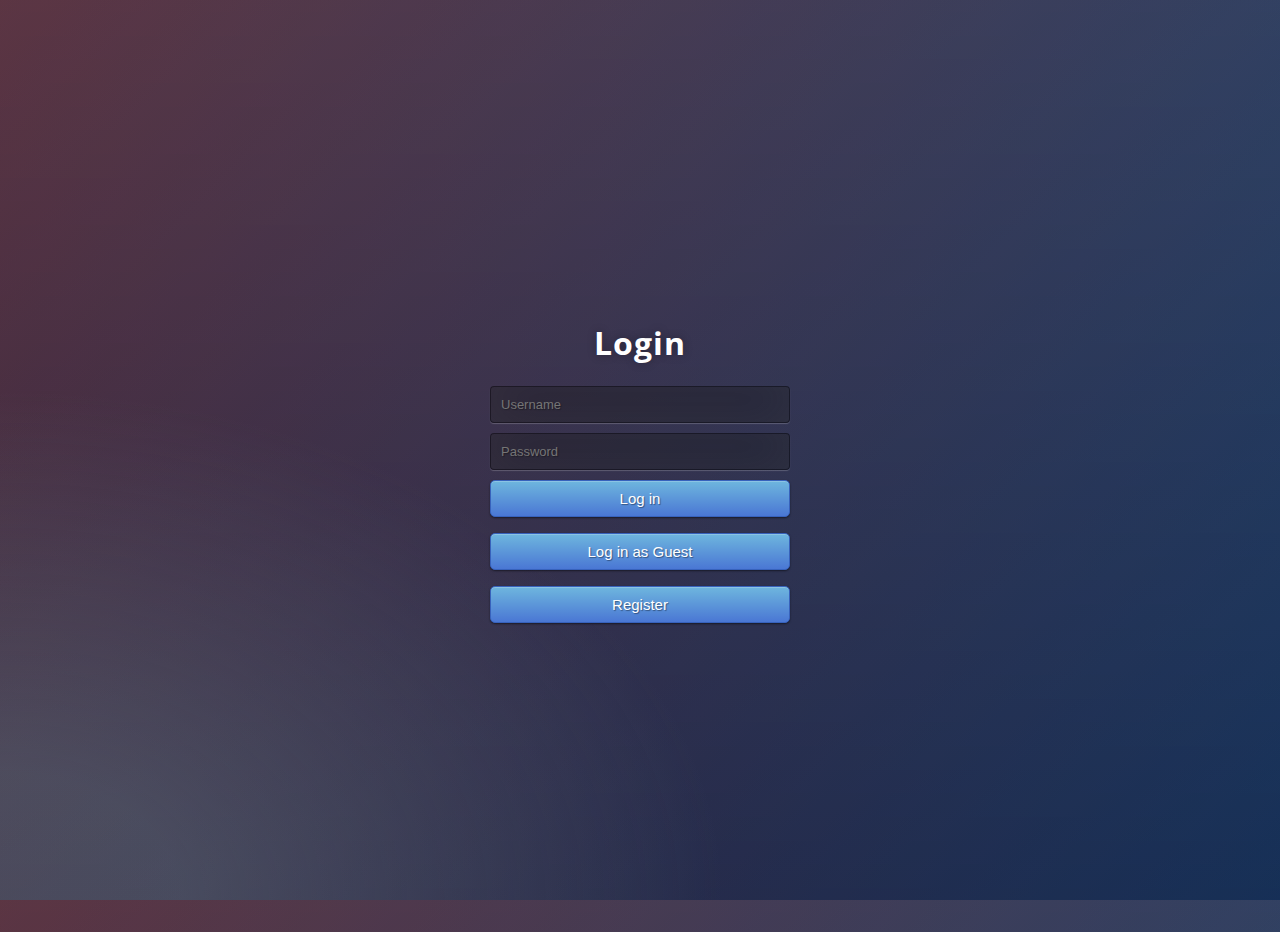
<file: index.html>
<html>

<head>
	<meta http-equiv="Content-Type" content="text/html; charset=utf-8" /> <!-- External css -->
	<link href="style_1.css" rel="stylesheet" />
	<title>LOGIN</title>
</head>

<body>

	<p>&nbsp;</p>
	<p>&nbsp;</p>
	<div class="login">

		<h1>Login</h1>
		<form name="login_form" method="post" action="checkLogin.php">
			<input type="text" name="userName" placeholder="Username" />
			<input type="password" name="passWord" placeholder="Password" />
			<button type="submit" class="btn btn-primary btn-block btn-large">Log in</button>
		</form>
		<form name="guest_form" method="get" action="checkLogin.php">
			<input type="hidden" name="guest" placeholder="Username" value="Guest" />
			<button type="submit" class="btn btn-primary btn-block btn-large">Log in as Guest</button>
		</form>
		<form name="reg_form" method="get" action="reg.php">
			<button type="submit" class="btn btn-primary btn-block btn-large">Register</button>
		</form>
	</div>

</body>

</html>
</file>
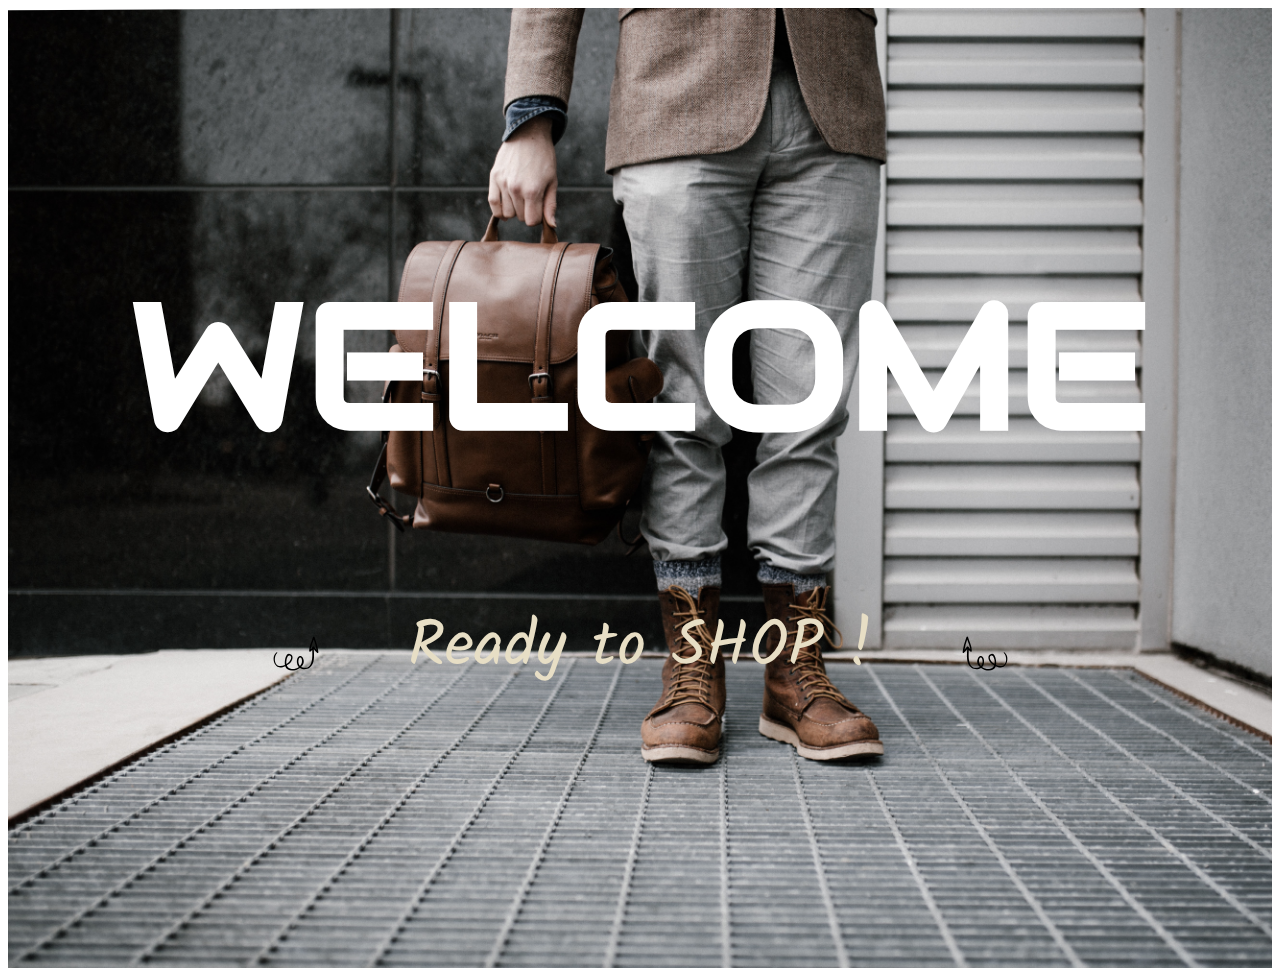
<file: home.html>
<html>
<link href='https://fonts.googleapis.com/css?family=Audiowide' rel='stylesheet' type='text/css'>
<link href='https://fonts.googleapis.com/css?family=Kalam' rel='stylesheet' type='text/css'>
<!-- Typography -->
<div class="asog">
	<h1 class="asog-r1">Welcome</h1>
	<h1 class="asog-r2"><a href="index.html">Ready to SHOP !</a></h1>
</div>

<style type="text/css">
	.asog {
		color: white;
		text-align: center;
		background-image: url(pic/header2.jpg);
		background-size: cover;
		background-color: black;
		line-height: 3em;
		padding-top: 9em;
		padding-bottom: 20%;

	}

	.asog-r1 {
		font-family: Audiowide, serif;
		text-transform: uppercase;
		font-size: 11em;
		font-weight: 700;
		line-height: 1.1em;
	}

	.asog-r2 {
		font-family: Kalam, serif;
		font-weight: 400;
		font-size: 4em;
		display: inline-block;
		position: relative;
		mix-blend-mode: normal;
	}

	.asog-r2:before,
	.asog-r2:after {
		background: url(pic/arrow1.svg) no-repeat center center/2.5em 0.7em;
		color: #E7DEC5;
		content: "";
		left: -3em;
		top: -0.3em;
		position: absolute;
		width: 2.5em;
		height: 1.5em;
	}

	.asog-r2:after {
		left: auto;
		right: -3em;
		color: #E7DEC5;
		-webkit-transform: scaleX(-1);
		transform: scaleX(-1);
	}

	a {
		color: #E7DEC5;
	}

	a:link {
		text-decoration: none;
	}

	a:visited {
		text-decoration: none;

	}

	a:hover {
		text-decoration: underline;
		color: #EF9121;
		font-style: italic;
	}

	a:active {
		text-decoration: underline;
	}
</style>

</html>
</file>
<file: style_1.css>
@import url(https://fonts.googleapis.com/css?family=Open+Sans);

.btn {
  display: inline-block;
  *display: inline;
  *zoom: 1;
  padding: 4px 10px 4px;
  margin-bottom: 0;
  font-size: 13px;
  line-height: 18px;
  color: #333333;
  text-align: center;
  text-shadow: 0 1px 1px rgba(255, 255, 255, 0.75);
  vertical-align: middle;
  background-color: #f5f5f5;
  background-image: -moz-linear-gradient(top, #ffffff, #e6e6e6);
  background-image: -ms-linear-gradient(top, #ffffff, #e6e6e6);
  background-image: -webkit-gradient(linear, 0 0, 0 100%, from(#ffffff), to(#e6e6e6));
  background-image: -webkit-linear-gradient(top, #ffffff, #e6e6e6);
  background-image: -o-linear-gradient(top, #ffffff, #e6e6e6);
  background-image: linear-gradient(top, #ffffff, #e6e6e6);
  background-repeat: repeat-x;
  filter: progid:dximagetransform.microsoft.gradient(startColorstr=#ffffff, endColorstr=#e6e6e6, GradientType=0);
  border-color: #e6e6e6 #e6e6e6 #e6e6e6;
  border-color: rgba(0, 0, 0, 0.1) rgba(0, 0, 0, 0.1) rgba(0, 0, 0, 0.25);
  border: 1px solid #e6e6e6;
  -webkit-border-radius: 4px;
  -moz-border-radius: 4px;
  border-radius: 4px;
  -webkit-box-shadow: inset 0 1px 0 rgba(255, 255, 255, 0.2), 0 1px 2px rgba(0, 0, 0, 0.05);
  -moz-box-shadow: inset 0 1px 0 rgba(255, 255, 255, 0.2), 0 1px 2px rgba(0, 0, 0, 0.05);
  box-shadow: inset 0 1px 0 rgba(255, 255, 255, 0.2), 0 1px 2px rgba(0, 0, 0, 0.05);
  cursor: pointer;
  *margin-left: .3em;
}

.btn:hover,
.btn:active,
.btn.active,
.btn.disabled,
.btn[disabled] {
  background-color: #e6e6e6;
}

.btn-large {
  padding: 9px 14px;
  font-size: 15px;
  line-height: normal;
  -webkit-border-radius: 5px;
  -moz-border-radius: 5px;
  border-radius: 5px;
}

.btn:hover {
  color: #333333;
  text-decoration: none;
  background-color: #e6e6e6;
  background-position: 0 -15px;
  -webkit-transition: background-position 0.1s linear;
  -moz-transition: background-position 0.1s linear;
  -ms-transition: background-position 0.1s linear;
  -o-transition: background-position 0.1s linear;
  transition: background-position 0.1s linear;
}

.btn-primary,
.btn-primary:hover {
  text-shadow: 0 -1px 0 rgba(0, 0, 0, 0.25);
  color: #ffffff;
}

.btn-primary.active {
  color: rgba(255, 255, 255, 0.75);
}

.btn-primary {
  background-color: #4a77d4;
  background-image: -moz-linear-gradient(top, #6eb6de, #4a77d4);
  background-image: -ms-linear-gradient(top, #6eb6de, #4a77d4);
  background-image: -webkit-gradient(linear, 0 0, 0 100%, from(#6eb6de), to(#4a77d4));
  background-image: -webkit-linear-gradient(top, #6eb6de, #4a77d4);
  background-image: -o-linear-gradient(top, #6eb6de, #4a77d4);
  background-image: linear-gradient(top, #6eb6de, #4a77d4);
  background-repeat: repeat-x;
  filter: progid:dximagetransform.microsoft.gradient(startColorstr=#6eb6de, endColorstr=#4a77d4, GradientType=0);
  border: 1px solid #3762bc;
  text-shadow: 1px 1px 1px rgba(0, 0, 0, 0.4);
  box-shadow: inset 0 1px 0 rgba(255, 255, 255, 0.2), 0 1px 2px rgba(0, 0, 0, 0.5);
}

.btn-primary:hover,
.btn-primary:active,
.btn-primary.active,
.btn-primary.disabled,
.btn-primary[disabled] {
  filter: none;
  background-color: #4a77d4;
}

.btn-block {
  width: 100%;
  display: block;
}

* {
  -webkit-box-sizing: border-box;
  -moz-box-sizing: border-box;
  -ms-box-sizing: border-box;
  -o-box-sizing: border-box;
  box-sizing: border-box;
}

html {
  width: 100%;
  height: 100%;
  overflow: hidden;
}

body {
  width: 100%;
  height: 100%;
  font-family: 'Open Sans', sans-serif;
  background: #092756;
  background: -moz-radial-gradient(0% 100%, ellipse cover, rgba(104, 128, 138, .4) 10%, rgba(138, 114, 76, 0) 40%), -moz-linear-gradient(top, rgba(57, 173, 219, .25) 0%, rgba(42, 60, 87, .4) 100%), -moz-linear-gradient(-45deg, #670d10 0%, #092756 100%);
  background: -webkit-radial-gradient(0% 100%, ellipse cover, rgba(104, 128, 138, .4) 10%, rgba(138, 114, 76, 0) 40%), -webkit-linear-gradient(top, rgba(57, 173, 219, .25) 0%, rgba(42, 60, 87, .4) 100%), -webkit-linear-gradient(-45deg, #670d10 0%, #092756 100%);
  background: -o-radial-gradient(0% 100%, ellipse cover, rgba(104, 128, 138, .4) 10%, rgba(138, 114, 76, 0) 40%), -o-linear-gradient(top, rgba(57, 173, 219, .25) 0%, rgba(42, 60, 87, .4) 100%), -o-linear-gradient(-45deg, #670d10 0%, #092756 100%);
  background: -ms-radial-gradient(0% 100%, ellipse cover, rgba(104, 128, 138, .4) 10%, rgba(138, 114, 76, 0) 40%), -ms-linear-gradient(top, rgba(57, 173, 219, .25) 0%, rgba(42, 60, 87, .4) 100%), -ms-linear-gradient(-45deg, #670d10 0%, #092756 100%);
  background: -webkit-radial-gradient(0% 100%, ellipse cover, rgba(104, 128, 138, .4) 10%, rgba(138, 114, 76, 0) 40%), linear-gradient(to bottom, rgba(57, 173, 219, .25) 0%, rgba(42, 60, 87, .4) 100%), linear-gradient(135deg, #670d10 0%, #092756 100%);
  filter: progid:DXImageTransform.Microsoft.gradient(startColorstr='#3E1D6D', endColorstr='#092756', GradientType=1);
}

.login {
  position: absolute;
  top: 50%;
  left: 50%;
  margin: -150px 0 0 -150px;
  width: 300px;
  height: 300px;
}

.login h1 {
  color: #fff;
  text-shadow: 0 0 10px rgba(0, 0, 0, 0.3);
  letter-spacing: 1px;
  text-align: center;
}

input {
  width: 100%;
  margin-bottom: 10px;
  background: rgba(0, 0, 0, 0.3);
  border: none;
  outline: none;
  padding: 10px;
  font-size: 13px;
  color: #fff;
  text-shadow: 1px 1px 1px rgba(0, 0, 0, 0.3);
  border: 1px solid rgba(0, 0, 0, 0.3);
  border-radius: 4px;
  box-shadow: inset 0 -5px 45px rgba(100, 100, 100, 0.2), 0 1px 1px rgba(255, 255, 255, 0.2);
  -webkit-transition: box-shadow .5s ease;
  -moz-transition: box-shadow .5s ease;
  -o-transition: box-shadow .5s ease;
  -ms-transition: box-shadow .5s ease;
  transition: box-shadow .5s ease;
}

input:focus {
  box-shadow: inset 0 -5px 45px rgba(100, 100, 100, 0.4), 0 1px 1px rgba(255, 255, 255, 0.2);
}

/* class applies to select element itself, not a wrapper element */
.select-css {
  display: block;
  font-size: 16px;
  font-family: sans-serif;
  font-weight: 700;
  color: #444;
  line-height: 1.3;
  padding: .6em 1.4em .5em .8em;
  width: 100%;
  max-width: 100%;
  /* useful when width is set to anything other than 100% */
  box-sizing: border-box;
  margin: 0;
  border: 1px solid #aaa;
  box-shadow: 0 1px 0 1px rgba(0, 0, 0, .04);
  border-radius: .5em;
  -moz-appearance: none;
  -webkit-appearance: none;
  appearance: none;
  background-color: #fff;
  /* note: bg image below uses 2 urls. The first is an svg data uri for the arrow icon, and the second is the gradient. 
    for the icon, if you want to change the color, be sure to use `%23` instead of `#`, since it's a url. You can also swap in a different svg icon or an external image reference
    
  */
  background-image: url('data:image/svg+xml;charset=US-ASCII,%3Csvg%20xmlns%3D%22http%3A%2F%2Fwww.w3.org%2F2000%2Fsvg%22%20width%3D%22292.4%22%20height%3D%22292.4%22%3E%3Cpath%20fill%3D%22%23007CB2%22%20d%3D%22M287%2069.4a17.6%2017.6%200%200%200-13-5.4H18.4c-5%200-9.3%201.8-12.9%205.4A17.6%2017.6%200%200%200%200%2082.2c0%205%201.8%209.3%205.4%2012.9l128%20127.9c3.6%203.6%207.8%205.4%2012.8%205.4s9.2-1.8%2012.8-5.4L287%2095c3.5-3.5%205.4-7.8%205.4-12.8%200-5-1.9-9.2-5.5-12.8z%22%2F%3E%3C%2Fsvg%3E'),
    linear-gradient(to bottom, #ffffff 0%, #e5e5e5 100%);
  background-repeat: no-repeat, repeat;
  /* arrow icon position (1em from the right, 50% vertical) , then gradient position*/
  background-position: right .7em top 50%, 0 0;
  /* icon size, then gradient */
  background-size: .65em auto, 100%;
}

/* Hide arrow icon in IE browsers */
.select-css::-ms-expand {
  display: none;
}

/* Hover style */
.select-css:hover {
  border-color: #888;
}

/* Focus style */
.select-css:focus {
  border-color: #aaa;
  /* It'd be nice to use -webkit-focus-ring-color here but it doesn't work on box-shadow */
  box-shadow: 0 0 1px 3px rgba(59, 153, 252, .7);
  box-shadow: 0 0 0 3px -moz-mac-focusring;
  color: #222;
  outline: none;
}

/* Set options to normal weight */
.select-css option {
  font-weight: normal;
}

/* Support for rtl text, explicit support for Arabic and Hebrew */
*[dir="rtl"] .select-css,
:root:lang(ar) .select-css,
:root:lang(iw) .select-css {
  background-position: left .7em top 50%, 0 0;
  padding: .6em .8em .5em 1.4em;
}

/* Disabled styles */
.select-css:disabled,
.select-css[aria-disabled=true] {
  color: graytext;
  background-image: url('data:image/svg+xml;charset=US-ASCII,%3Csvg%20xmlns%3D%22http%3A%2F%2Fwww.w3.org%2F2000%2Fsvg%22%20width%3D%22292.4%22%20height%3D%22292.4%22%3E%3Cpath%20fill%3D%22graytext%22%20d%3D%22M287%2069.4a17.6%2017.6%200%200%200-13-5.4H18.4c-5%200-9.3%201.8-12.9%205.4A17.6%2017.6%200%200%200%200%2082.2c0%205%201.8%209.3%205.4%2012.9l128%20127.9c3.6%203.6%207.8%205.4%2012.8%205.4s9.2-1.8%2012.8-5.4L287%2095c3.5-3.5%205.4-7.8%205.4-12.8%200-5-1.9-9.2-5.5-12.8z%22%2F%3E%3C%2Fsvg%3E'),
    linear-gradient(to bottom, #ffffff 0%, #e5e5e5 100%);
}

.select-css:disabled:hover,
.select-css[aria-disabled=true] {
  border-color: #aaa;
}

body {
  margin: 2rem;
}
</file>
